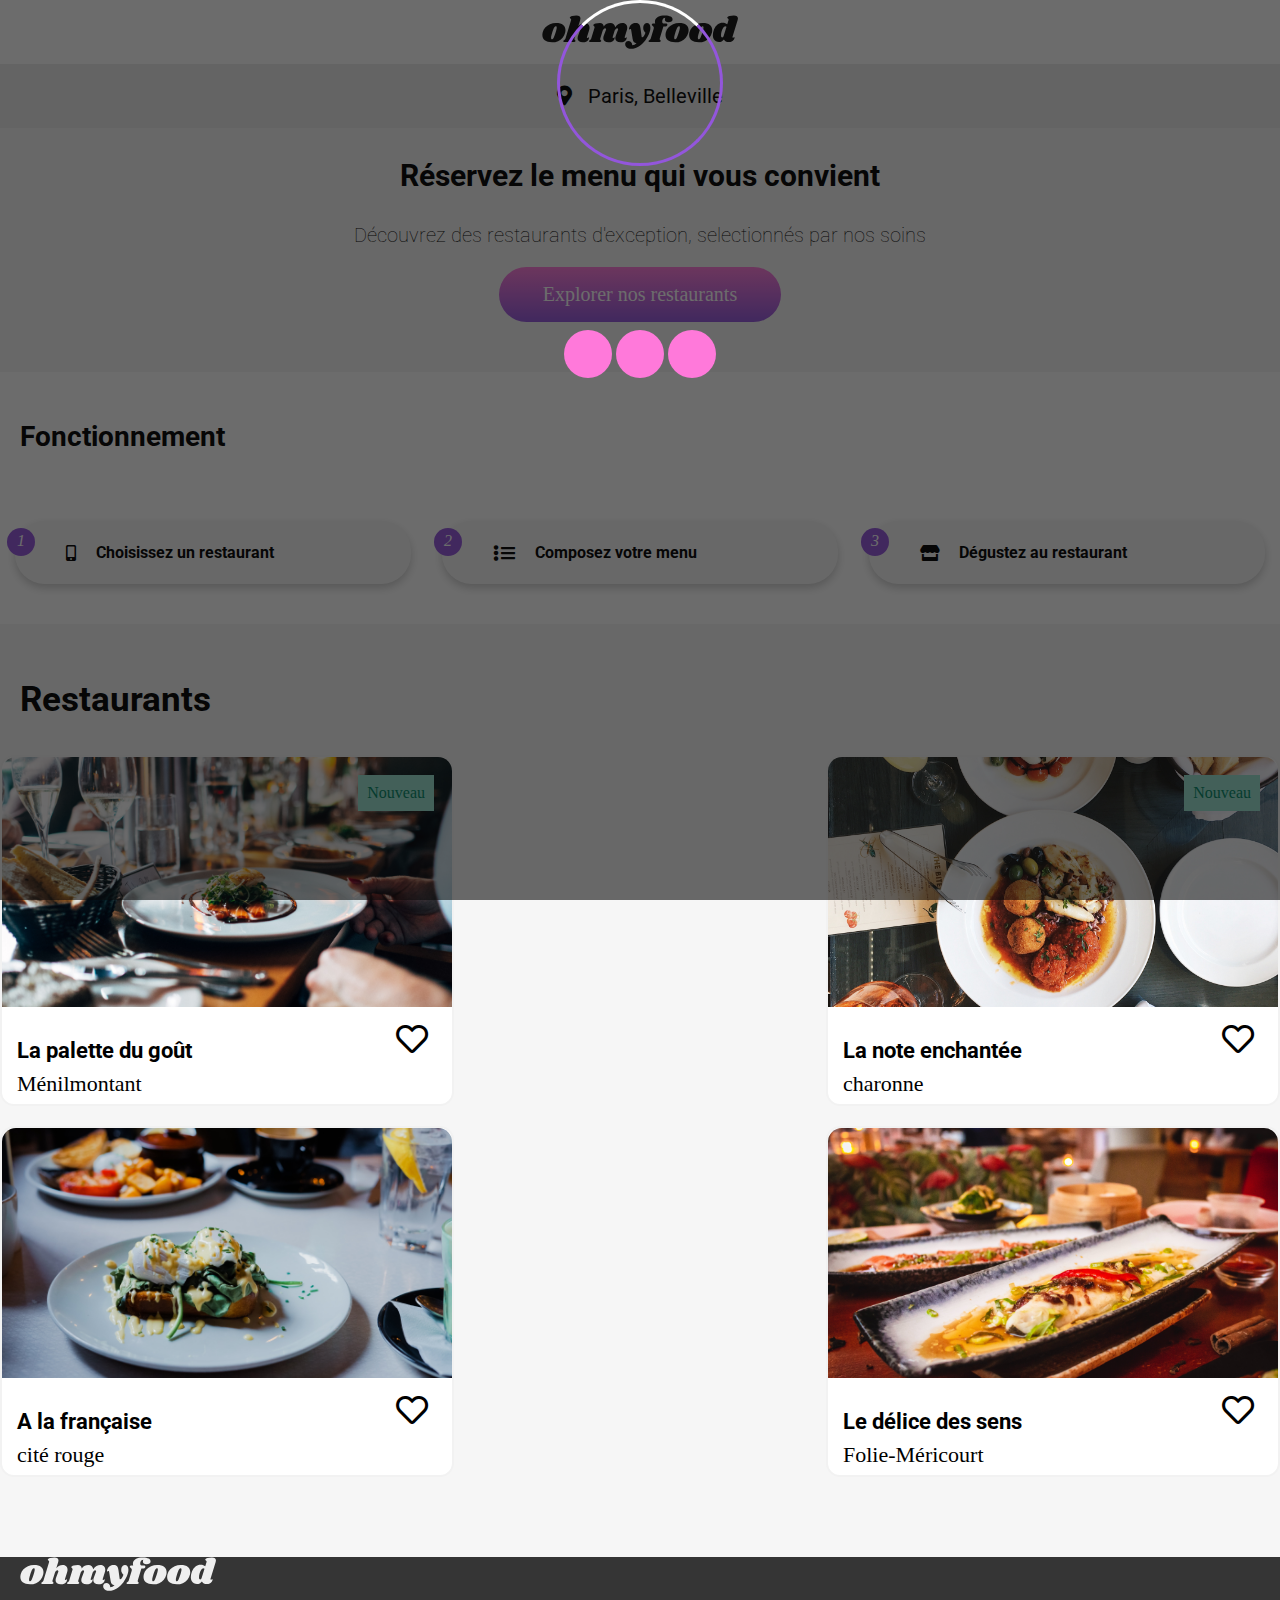
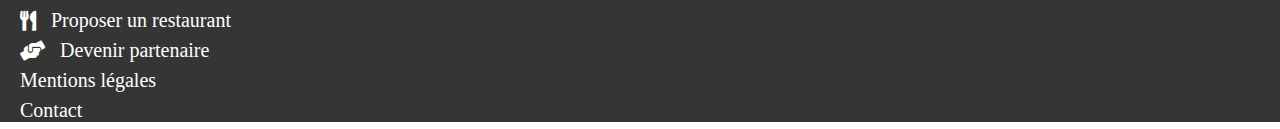
<file: index.html>
<!doctype html>
<html lang="fr">
<head>
  <meta charset="utf-8">
  <meta name="viewport" content="width=device-width, initial-scale=1.0">
  <link rel="stylesheet" href="style.css">
  <link rel="stylesheet" href="css/all.min.css"/>
  <!-- <link rel="stylesheet" href="main.css" > -->
  <link rel="preconnect" href="https://fonts.gstatic.com">
  <link href="https://fonts.googleapis.com/css2?family=Shrikhand&display=swap" rel="stylesheet">
  <link href="https://fonts.googleapis.com/css2?family=Roboto:wght@100;500&family=Shrikhand&display=swap" rel="stylesheet">

  <title>ohmyfood</title>
</head>
<body>
    <header>
        <div class="logo">
            <img src="images/logo/ohmyfood@2x.svg" alt="ohmyfood logo"> 
        </div>
    </header>
    
    <!-- barre de recherche permettant de localiser les restaurants-->
    <main>
        <div class="main-brand">
            <div class="main-location">
                <i class="map-marker fas fa-map-marker-alt"></i>
                <p>
                    Paris, Belleville
                </p>
            </div>
            <div class="main-brand-primary">
                <p>
                    Réservez le menu qui vous convient
                </p>
            </div>
            <div>
                <p class="main-brand-secondary">
                    Découvrez des restaurants d'exception, selectionnés par nos soins
                </p>
            </div>
            <div class="button">
                    <a>
                        <div>Explorer nos restaurants</div>
                    </a>
            </div>
        </div>        
    </main>
    <!-- implementation des fonctionnalités de choix du restaurant, du menu et de la résérvation au restaurant -->
    <div>
        <div class="functionalities">
            <div class="functionalities-title">
                <p>
                    Fonctionnement
                </p>
            </div>
        <div class="functionnalities-card">
            <div class="functionalities-element">
                <div class="number">
                    <i class="number-1">1</i>
                </div>
                <div class="marker-title">
                    <i class=" mobile-marker fas fa-mobile-alt"></i>
                    <p class="functionalities-element-title">
                        Choisissez un restaurant
                    </p>   
                </div>
            </div>
            <div class="functionalities-element">
                <div class="number">
                    <i class="number-2">2</i>
                </div>
                <div class="marker-title">
                    <i class="ellipsis-marker fas fa-ellipsis-v"></i>
                    <i class="fas fa-bars"></i>
                    <p class="functionalities-element-title">
                        Composez votre menu
                    </p>   
                </div>  
            </div>
            <div class="functionalities-element">
                <div class="number">
                    <i class="number-3">3</i>
                </div>
                <div class="marker-title-booking">
                    <i class="store-marker fas fa-store"></i>
                    <p class="functionalities-element-title">
                        Dégustez au restaurant
                    </p>   
                </div>
            </div>
        </div>
        </div>
    </div>
    <!-- création des photos des menus-->
    <div class="column">
       <div>
            <p class="column-title">
                Restaurants
            </p>
        </div>
        <div class="column-elements">
            <a class="column-tag" href="cite.html">
                <div class="column-card">
                    <div class="col-2">
                        <div class="col-element">
                            <div class="block-image-mama">
                                
                            </div>
                            <div class="col-picture-new">
                                Nouveau
                            </div> 
                        </div> 
                    </div>  
                    <div class="col-1-title">
                        <div class="col-1-title-heart">
                            <p class="col-1-title-description">
                                La palette du goût
                            </p>
                            <div class="fa-stack fa-2x">
                                <i class="empty far fa-heart fa-stack-1x"></i>
                                <i class= "full fas fa-heart fa-stack-1x"></i>
                            </div>
                        </div>
                        <div class="col-1-title-name">
                                Ménilmontant
                        </div> 
                    </div>    
                </div>
            </a>
            <a class="column-tag" href="charonne.html">
                <div class="column-card">
                    <div class="col-2">
                        <div class="col-element">
                            <div class="block-image-african"> 
                                
                            </div>
                            <div class="col-picture-new">
                                Nouveau
                            </div>
                        </div>       
                    </div>
                    <div class="col-1-title">
                        <div class="col-1-title-heart">
                            <p class="col-1-title-description">
                                La note enchantée
                            </p>
                            <div class="fa-stack fa-2x">
                                <i class="empty far fa-heart fa-stack-1x"></i>
                                <i class= "full fas fa-heart fa-stack-1x"></i>
                            </div>
                        </div>
                        <div class="col-1-title-name">
                                charonne
                        </div>
                    </div>    
                </div>    
            </a>
            <a class="column-tag" href="Ménilmontant.html">
                <div class="column-card">
                    <div class="col-2">
                        <div class="block-image-fouta">
                            
                        </div>
                    </div>
                    <div class="col-1-title">
                        <div class="col-1-title-heart">
                            <p class="col-1-title-description">
                                A la française
                            </p>
                            <div class="fa-stack fa-2x">
                                <i class="empty far fa-heart fa-stack-1x"></i>
                                <i class= "full fas fa-heart fa-stack-1x"></i>
                            </div>
                        </div>
                        <div class="col-1-title-name">
                            cité rouge
                        </div>
                    </div>
                </div>
            </a>
            <a class="column-tag" href="Méricourt.html">
                <div class="column-card">
                   <div class="col-2">
                        <div class="block-image-didi">
                            
                        </div>
                   </div>
                    <div class="col-1-title">
                        <div class="col-1-title-heart">
                            <p class="col-1-title-description">
                                Le délice des sens
                            </p>
                            <div class="fa-stack fa-2x">
                                <i class="empty far fa-heart fa-stack-1x"></i>
                                <i class= "full fas fa-heart fa-stack-1x"></i>
                            </div>
                        </div>
                        <div class="col-1-title-name">
                                Folie-Méricourt
                        </div>
                    </div>
                </div>
            </a>     
        </div>   
    </div>
    <!-- je met en place footer-->
    <footer>
        <div class="footer-title">
            <img src="images/logo/ohmyfood@2x.svg" alt="logo">
        </div>
        <div class="footer-elements">
            <div class="footer-prposition">
                <i class=" couvert-icon fas fa-utensils"></i>
                <div>
                    Proposer un restaurant
                </div>
            </div>
            <div class="footer-partner">
                <i class=" partner-icon fas fa-hands-helping"></i>
                <div>
                    Devenir partenaire
                </div>
            </div>
            <div class="footer-mention">
                Mentions légales
            </div>
            <div class="footer-mention">
                <a class="contact" href="mailto:demateos11@gmail.com">
                    <div>
                        Contact
                    </div>
                </a>
            </div>   
        </div>
    </footer>
    <div class="wrapper">
        <div class="loading-spinner"></div>
        <div class="loading-dots">
            <div class="bounce"></div>
            <div class="bounce2"></div>
            <div class="bounce3"></div>
        </div>
    </div>  
</body>
<!--je mets en place le loader spinner-->

</html>
</file>
<file: style.css>
/* CSS de la page d'accueil ohmyfood */
body{
   margin: 0%; 
   padding: 0%;
}
h1,h2,h3{
    font-family: 'Shrikhand' , sans-serif;
}
p{
    font-family: 'Roboto' , sans-serif;  
}
.logo{
    display: flex;
    justify-content: center;
    padding: 15px;
}
.main-location{
    display: flex;
    align-items: center;
    font-size: 20px;
    background-color: #eaeaea;
    justify-content: center;
      
}
.map-marker{
    margin-right: 16px;
}
.main-brand{
     background-color:#f6f6f6; 
     padding-bottom: 50px;  
}
.main-brand-primary{
    text-align: center;
    font-size: 30px; 
    font-weight: bold;
    padding: 0px 20px 0px 20px; 
    margin: 0px 10px 0px 10px; 
}

.main-brand-secondary{
    text-align: center; 
    font-size: 20px;
    font-weight:lighter;
}
.button{
    text-align: center;
    border-radius: 35px;
    padding: 16px;
    font-size: 20px;
    background-color: #d156dc ;
    background:-webkit-gradient(linear, right top, right bottom, from(#FF79DA), to(#9356DC));
    -webkit-text-fill-color: white;
    margin-left: 60px;
    margin-right: 60px;
    transition: background-color 700ms;
}
.button:hover{
    background: -webkit-gradient(linear, right top, right bottom, from(#f191d6), to(#a274da)); 
}
.functionalities-title{
    display: flex;
    font-size: 28px; 
    font-weight: bold;
    margin: 20px;
}
.functionalities-element{
    position: relative;
    display: flex;
    padding: 10px 15px 10px 0px;
    align-items: center;
    border-radius: 30px;
    background-color:#f6f6f6 ;
    margin:  20px 15px 20px;
    box-shadow: 0px 4px 8px 0px rgba(0,0,0,0.2);   
}
.marker-title{
    display: flex;
    justify-content: center;
    align-items: center; 
}
.marker-title-booking{
    display: flex;
    justify-content: center;
    align-items: center; 
}
.functionalities-element:hover{
    background-color: #f5edff;
    box-shadow: 0 4px 8px 0 rgba(0,0,0,0.2); 
}
.number-1{ 
    position: absolute;
    left: -8px;
    bottom: 28px;
    align-items: center;
    margin-right: 20px;
    width: 20px;
    height: 20px;
    padding: 4px;
    padding-left: 4px;
    border-radius: 60%;
    text-align: center; 
    background-color:#9356DC;
    color: white;
}

.mobile-marker{
    margin-left: 45px;
}

.number-2{
    position: absolute;
    left: -8px;
    bottom: 28px;
    margin-right: 20px;
    width: 20px;
    height: 20px;
    padding: 4px;
    border-radius: 60%;
    text-align: center; 
    background-color:#9356dc;
    color: white;
}
.ellipsis-marker{
    margin-left: 45px;
    margin-right: 2px;
}
.functionalities-element-title{
    font-size: 16px;
    font-weight: bold; 
    margin-left: 20px;
}
.number-3{
    position: absolute;
    left: -8px;
    bottom: 28px;
    margin-right: 20px;
    width: 20px;
    height: 20px;
    padding: 4px;
    border-radius: 60%;
    text-align: center; 
    background-color:#9356DC;
    color: white;
}
.store-marker{
    margin-left: 45px;
}
a{
    text-decoration: none;
    color: black;

}

.column{
    background-color: #f6f6f6 ;
    padding-top: 20px;
    margin-top: 20px;
    padding-bottom: 60px;
    ;
}

.column-title{
    margin-left: 20px;
    font-size: 35px;
    font-weight: bold;
}
.col-1-title-heart{
    margin-left: 15px;
}
.heart-icon{
    font-size: 30px;
    font-weight: 100;
}
.col-1-title-name{
    margin-left: 15px;
    margin-bottom: 10px;
    font-size: 22px;
    margin-top: 0%;
}
.col-1-title-description{
    font-size: 22px;
    font-weight: bold;
    margin-bottom: 0%;
}

.col-element{
    position: relative;
    max-width: 100%;   
}
.column-tag{
    max-width: 100%;
}

.col-picture-new{
    color: #008766;
    font-size: 16px;
    border: solid #99E2D0;
    background-color: #99e2d0;
    position: absolute;
    right: 18px;
    top: 18px;
    padding: 6px;
}
.col-1-title-heart{
    display: flex;
    align-items: center;
    justify-content: space-between;
    /* margin-right: 16px; */
    /* margin-left: 2Opx; */
}
.block-image-mama{
    background-image: url("images/restaurants/mama-food.jpg");
    background-size: cover;
    background-position:center ;
    height: 250px;
    width: auto;
    border-radius: 14px 14px 0px 0px;
}
.block-image-african{
    background-image: url("images/restaurants/african-food.jpg");
    background-size: cover;
    background-position:center ;
    height: 250px;
    width: auto;
    border-radius: 14px 14px 0px 0px;
}

.block-image-fouta{
    background-image: url("images/restaurants/fouta-food.jpg");
    background-size: cover;
    background-position:center ;
    height: 250px;
    width: auto;
    border-radius: 14px 14px 0px 0px;
}
.block-image-didi{
    background-image: url("images/restaurants/didi-food.jpg");
    background-size: cover;
    background-position:center ;
    height: 250px;
    width: auto;
    border-radius: 14px 14px 0px 0px;
}


.column-card{
    border: 2px solid #F2F2F2;
    background-color: white;
    border-radius: 14px;
    margin-bottom: 20px;   
}

.empty{ 
    opacity: 1;
    transition: opacity 300ms ease-in-out;
}
.full{
    opacity: 0;  
    background: -webkit-gradient(linear, left bottom, right top, from(#FF79DA
    ), to(#9356DC)); 
    -webkit-background-clip: text;  
    -webkit-text-fill-color: transparent;    
    display: initial; 
    color: transparent; 
    transition: opacity 300ms 15ms ease-in-out;  

}
.empty:hover{
    opacity: 0;
}
.full:hover{
    opacity: 1;
}





/* je mets en place le css pour le footer */

footer{
    background-color: #353535;
}
.footer-title{
    margin-left: 20px;
    margin-bottom: 14px;
    filter: invert(1);
}
.footer-prposition{
    display: flex;
    align-items: center;
    color: white; 
    font-size: 20px; 
    margin-left: 20px;
    margin-bottom: 7px;
}
.couvert-icon{
    margin-right: 15px;
}
.footer-partner{
    display: flex;
    align-items: center;
    color: white; 
    font-size: 20px; 
    margin-left: 20px;
    margin-bottom: 7px;
}
.partner-icon{
    margin-right: 15px;
}
.footer-mention{
    color: white; 
    font-size: 20px; 
    margin-left: 20px;
    margin-bottom: 7px;
}
.contact{
    text-decoration: none;
    color: white;
}

/* je met en place le css du spinner loading */

.wrapper{
    position: fixed;
    align-items: center;
    background-color:rgba(10, 10, 10, 0.6) ;
    width: 100%;  
    height: 100vh;  
    padding: 0;
    text-align: center; 
    color: #fff; 
    top: 0;
    height: 100vh;
    width:100vw ;
    animation: hiddenspin 0s 3s infinite linear both;       
}

.loading-spinner{
    width: 10rem;
    height: 10rem;
    display: inline-block;  
    border: 3px solid #9356DC;
    border-radius: 50%;
    border-top-color: #fff;
    margin-bottom: 10rem;
    animation: spin 1s  infinite ease-in-out ;        
}
 @keyframes hiddenspin {
    from{
        opacity: 1;
    } 
   
    to{
        opacity: 0;  
        z-index: -999;       
    }     
}

@keyframes spin {
   
    to{ 
        transform: rotate(360deg);
        z-index: 1;
    }
       
}

/* animation CSS des trois pastilles */

.loading-dots > div{
    width: 3rem;
    height: 3rem;
    background-color:#FF79DA ;
    border-radius: 50%;
    display: inline-block;
    animation: 2s bounce infinite ease-in-out both;
   
}
.loading-dots .bounce{
     animation-delay: 300ms; 
}
.loading-dots .bounce2{
    animation-delay: 150ms; 
}

@keyframes bounce {
    0%,80%,100%{
        transform: scale(0);
    }
    40%{
        transform: scale(1);
    }
}


/* je mets en place le css pour les tablettes */

@media  screen and (min-width: 576px) and (max-width:992px) {  

    .functionnalities-card{
        display: flex;
        align-items: baseline;
        justify-content: space-between;
        flex-wrap: wrap; 
    }
    .functionalities-element{
        width: 40%;
        padding: 6px;
    }


    .col-1-title-description{
        font-size: 18px;
    }
    .col-1-title-name{
        font-size: 16px;
    }

    .column-card{
        width: 100%;
        height: 250px;
        background-size: cover;
        padding-bottom: 47px;
        height: 270px;
        width: 100%;
        margin-right: 0; 
     
    }
    .button{ 
        width: 250px;
        display: block;
        margin: auto;
    
    }
       
}

/* intermediare */


@media  screen and (min-width: 992px) and (max-width:1336px){
    .column-elements{  
        display: flex;
        flex-direction: row; 
        align-items: center;
        justify-content: space-between;
        flex-wrap: wrap; 
    }
    .column-card{
        width: 450px;
        height: 250px;
        background-size: cover;
        padding-bottom: 47px;
        height: 300px;
        margin-right: 0; 
         
    }
    .functionalities-element{
        width: 30%; 
        padding: 6px;
    }
    .functionnalities-card{
        display: flex;
        flex-direction: row;
        align-items: baseline;
        justify-content: space-between;
        flex-wrap: nowrap;

    }
    .button{ 
        width: 250px;
        display: block;
        margin: auto;
    
    }

}

/* je mets en place le CSS pour la version desktop */
 @media  screen and (min-width: 1336px){  
    .button{ 
        width: 300px;
        display: block;
        margin: auto;
        
    }


    .functionnalities-card{
        display: flex;
        flex-direction: row;
        align-items: baseline;
        justify-content: space-between;
        flex-wrap: nowrap;

    }
    .functionalities-element{
        width: 30%; 
        padding: 6px;
    }



    .column-elements{  
        display: flex;
        flex-direction: row; 
        align-items: center;
        justify-content: space-between;
        flex-wrap: wrap; 
    }
    .column-card{
        width: 600px;
        height: 300px;
        background-size: cover;
        padding-bottom: 47px;
        margin-right: 0; 
     
    }


    .col-1-title-description{
        font-size: 20px;
    }
    .col-1-title-name{
        font-size: 22px;
    }


    .footer-elements{
        display: flex;
        flex-direction: row;
        justify-content: space-between;
        margin-right: 10px;
    }

    .footer-title{
        margin-bottom: 30px;
    }

}
</file>
